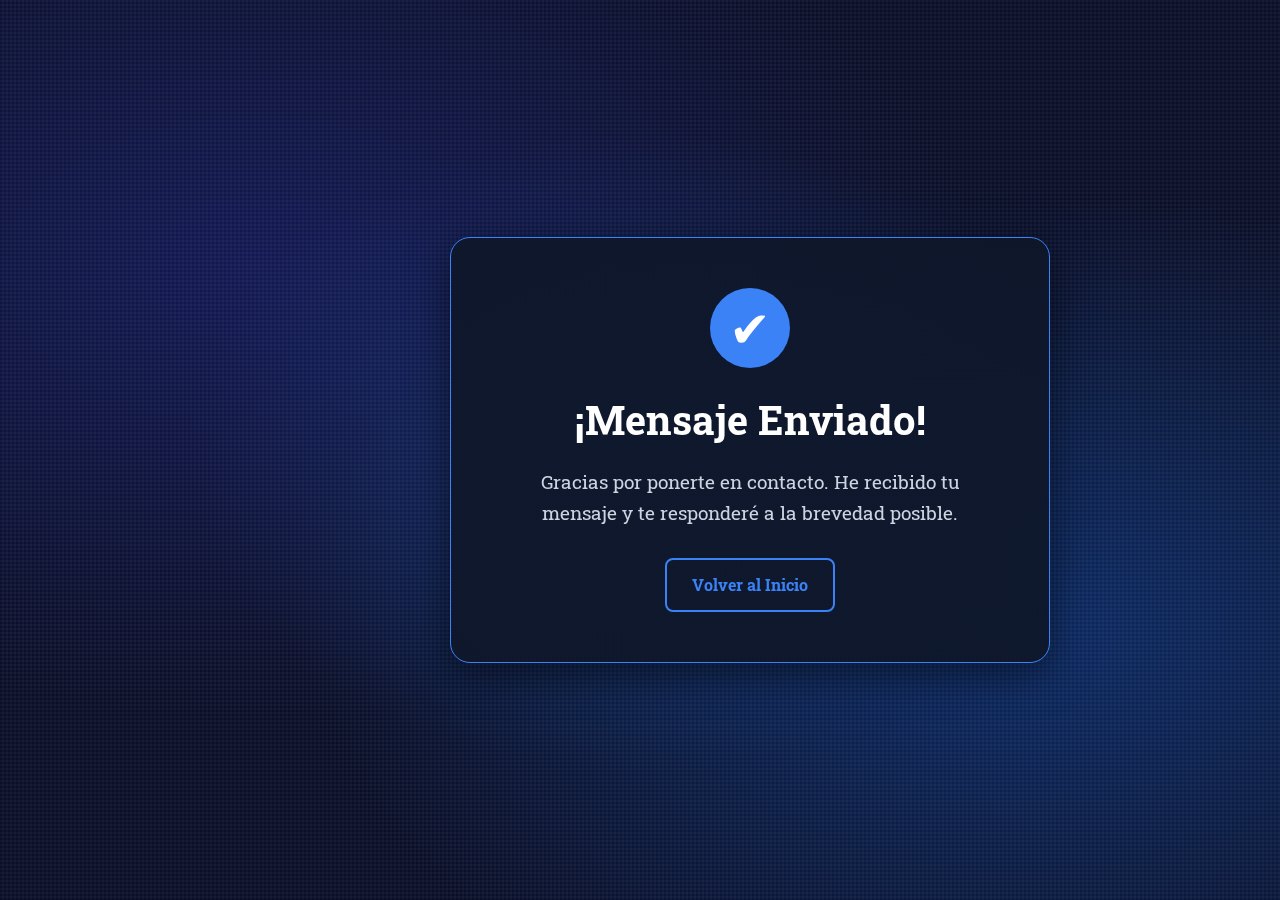
<file: thankyou.html>
<!DOCTYPE html>
<html lang="es">
<head>
    <meta charset="UTF-8">
    <meta name="viewport" content="width=device-width, initial-scale=1.0">
    <title>¡Gracias! - Angel Méndez Aguilar</title>
    <link rel="stylesheet" href="styles.css">
    <link rel="preconnect" href="https://fonts.googleapis.com">
    <link rel="preconnect" href="https://fonts.gstatic.com" crossorigin>
    <link href="https://fonts.googleapis.com/css2?family=Raleway:ital,wght@0,100..900;1,100..900&family=Roboto+Slab:wght@100..900&display=swap" rel="stylesheet">
    <link rel="icon" type="image/x-icon" href="assets/favicon.ico">
</head>
<body>

    <div class="container thank-you-container">
        
        <div class="thank-you-content">
            <span class="success-icon">✔</span>
            <h1>¡Mensaje Enviado!</h1>
            <p>Gracias por ponerte en contacto. He recibido tu mensaje y te responderé a la brevedad posible.</p>
            <a href="index.html" class="return-btn">Volver al Inicio</a>
        </div>

    </div>

</body>
</html>
</file>
<file: styles.css>
* {
            margin: 0;
            padding: 0;
            box-sizing: border-box;
        }
:root {
  --primary-color:  #3b82f6; /* Este es el color por defecto */
}

.theme-settings-container {
    position: relative; /* Necesario para posicionar la paleta */
    margin-bottom: 20px;
    display: flex;
    justify-content: center;
}

/* --- Botón de configuración (engranaje) --- */
.settings-btn {
    background: none;
    border: 2px solid rgba(255, 255, 255, 0.4);
    border-radius: 50%;
    width: 50px;
    height: 50px;
    cursor: pointer;
    display: flex;
    justify-content: center;
    align-items: center;
    transition: background-color 0.3s, transform 0.3s;
}

.settings-btn:hover {
    background-color: rgba(255, 255, 255, 0.1);
    transform: rotate(45deg);
}

.settings-btn img {
    width: 24px;
    height: 24px;
}

/* --- Paleta de colores --- */
.color-palette {
    position: absolute;
    bottom: 60px; /* Se posiciona encima del botón */
    left: 50%;
    transform: translateX(-50%);
    background-color: transparent;
    border: none;
    border-radius: 10px;
    padding: 10px;
    display: grid;
    grid-template-columns: repeat(3, 1fr);
    gap: 8px;
    box-shadow: none;
    
    /* Inicialmente oculta y con transición */
    opacity: 0;
    visibility: hidden;
    transition: opacity 0.3s ease, visibility 0.3s ease;
    z-index: 10;
}

.color-palette.visible {
    opacity: 1;
    visibility: visible;
}

/* --- Círculos de color individuales --- */
.color-swatch {
    width: 30px;
    height: 30px;
    border-radius: 50%;
    cursor: pointer;
    border: 2px solid #fff;
    transition: transform 0.2s;
}

.color-swatch:hover {
    transform: scale(1.15);
}

        body {
            font-family: 'Roboto Slab', serif;
            background: #0a0e27;
            background-image: 
                radial-gradient(at 20% 30%, rgba(26, 35, 126, 0.5) 0px, transparent 50%),
                radial-gradient(at 80% 70%, rgba(13, 71, 161, 0.5) 0px, transparent 50%),
                radial-gradient(at 50% 50%, rgba(21, 101, 192, 0.3) 0px, transparent 50%);
            color: #333;
            line-height: 1.6;
            position: relative;
            overflow-x: hidden;
        }
        
        body::before {
            content: '';
            position: fixed;
            width: 100%;
            height: 100%;
            top: 0;
            left: 0;
            background-image: 
                repeating-linear-gradient(0deg, transparent, transparent 2px, rgba(255,255,255,0.03) 2px, rgba(255,255,255,0.03) 4px),
                repeating-linear-gradient(90deg, transparent, transparent 2px, rgba(255,255,255,0.03) 2px, rgba(255,255,255,0.03) 4px);
            pointer-events: none;
            z-index: 0;
        }

        .container {
            max-width: 1200px;
            margin: 0 auto;
            padding: 20px;
            position: relative;
            z-index: 1;
        }
        
        @keyframes shine {
            to {
                left: 100%;
            }
        }
        header {
    position: fixed; /* Lo fija en la pantalla */
    top: 0;
    left: 0;
    height: 100vh; /* Ocupa el 100% de la altura */
    width: 320px; /* Ancho de la barra lateral */
    background: rgba(15, 23, 42, 0.95);
    padding: 40px 20px;
    border-right: 1px solid rgba(59, 130, 246, 0.3);
    display: flex;
    flex-direction: column; /* Organiza el contenido en una columna */
    box-shadow: 10px 0px 30px rgba(0, 0, 0, 0.5);
}

.header-content {
    display: flex;
    flex-direction: column;
    align-items: center; /* Centra los items horizontalmente */
    text-align: center;
    height: 100%;
}

/* --- Contenido principal (para que no quede debajo del header) --- */
.container {
    max-width: 1200px;
    margin-left: 340px; /* IMPORTANTE: Empuja el contenido a la derecha */
    padding: 20px;
    position: relative;
    z-index: 1;
}

/* --- Estilos para los elementos dentro del header --- */
.profile-section {
    flex-grow: 1; /* Empuja el botón de contacto hacia abajo */
    display: flex;
    flex-direction: column;
    align-items: center;
    justify-content: center;
}

.profile-image {
    width: 150px;
    height: 150px;
    border-radius: 50%;
    border: 5px solid var(--primary-color);
    box-shadow: 0 0 30px rgba(59, 130, 246, 0.5);
    object-fit: cover;
}

header h1 {
    font-size: 2.2em; /* Ajustamos el tamaño */
    color: var(--primary-color);
    margin-top: 20px;
    margin-bottom: 10px;
    text-shadow: 0 0 20px rgba(59, 130, 246, 0.5);
}

header p {
    font-size: 1.1em;
    color: #94a3b8;
    margin-bottom: 5px;
}

/* --- Nuevos estilos para los enlaces sociales --- */
.social-links {
    display: flex;
    gap: 25px; /* Espacio entre los iconos */
    margin: 30px 0; /* Espacio arriba y abajo */
}

.social-links a img {
    filter: invert(80%); /* Pone los iconos en color gris claro */
    transition: filter 0.3s ease, transform 0.3s ease;
}

.social-links a:hover img {
    filter: invert(100%); /* Pone los iconos blancos al pasar el mouse */
    transform: scale(1.1);
}

/* --- Nuevos estilos para el botón de contacto --- */
.contact-button-container {
    width: 100%;
    padding-top: 20px;
}

.contact-btn {
    display: block;
    width: 100%;
    padding: 15px;
    background-color: var(--primary-color);
    color: #fff;
    text-align: center;
    text-decoration: none;
    font-size: 1.1em;
    font-weight: bold;
    border-radius: 10px;
    transition: background-color 0.3s ease, transform 0.2s ease;
}

.contact-btn:hover {
    background-color: #60a5fa;
    transform: scale(1.03);
}


/* --- Ajuste para pantallas pequeñas (Móviles) --- */
@media (max-width: 900px) {
    header {
        position: relative; /* El header deja de ser fijo */
        width: 100%;
        height: auto;
        border-right: none;
        margin-bottom: 30px;
    }

    .container {
        margin-left: 0; /* El contenido vuelve a su posición original */
    }
}

        .subtitle {
            color: #64748b;
            font-size: 1em;
        }

        section {
            background: transparent;
            padding: 40px;
            border-radius: 20px;
            margin-bottom: 30px;
            box-shadow: none;
            animation: slideUp 0.8s ease-out;
            border: none;
        }

        h2 {
            color: var(--primary-color);
            font-size: 2.2em;
            margin-bottom: 25px;
            border-bottom: 3px solid var(--primary-color);
            padding-bottom: 10px;
            text-shadow: 0 0 15px rgba(59, 130, 246, 0.3);
        }

        .about-content {
            display: grid;
            grid-template-columns: 1fr 1fr;
            gap: 30px;
            margin-top: 20px;
        }
        
        .about-content p {
            color: #cbd5e1;
        }
        /* --- Estilos para la nueva sección "Sobre Mí" --- */

/* Contenedor de la cuadrícula de 2 columnas */
.about-details-grid {
    display: grid;
    grid-template-columns: 1.5fr 1fr; /* La columna izquierda es 1.5 veces más ancha que la derecha */
    gap: 40px; /* Espacio entre las columnas */
    align-items: center; /* Alinea verticalmente el contenido */
    margin-top: 40px; /* Espacio debajo del párrafo introductorio */
}

/* Columna izquierda que contiene los items de experiencia */
.about-experience-column {
    display: flex;
    flex-direction: column;
    gap: 20px; /* Espacio entre la tarjeta de formación y la de experiencia */
}

/* Estilos para la foto */
.about-me-photo {
    width: 100%;
    max-width: 280px; /* Ajusta el tamaño máximo de tu foto */
    border-radius: 15px; /* Bordes redondeados */
    border: 3px solid #4A5568; /* Borde sutil que combina con un tema oscuro */
    display: block;
    margin: 0 auto; /* Centra la imagen en su columna */
    transition: transform 0.3s ease, box-shadow 0.3s ease;
}

.about-me-photo:hover {
    transform: scale(1.05);
    box-shadow: 0 10px 30px rgba(0, 0, 0, 0.4);
}


/* --- Estilos para pantallas pequeñas (Móviles) --- */
@media (max-width: 768px) {
    .about-details-grid {
        grid-template-columns: 1fr; /* Cambia a una sola columna */
    }

    .about-image-column {
        order: -1; /* Mueve la imagen para que aparezca primero en móviles */
        margin-bottom: 30px;
    }

    .about-intro-text {
        text-align: center;
    }
}

.projects-carousel-section {
  background-color: none;
  background: transparent;
  padding: 80px 20px;
  text-align: left;
  color: #fff;
}

.projects-carousel-section h2 {
  font-size: 2.5rem;
  margin-bottom: 50px;
  font-weight: 700;
  text-align: start;
}

.carousel-container {
  position: relative;
  overflow: hidden;
  max-width: 900px;
  margin: 0 auto;
  border-radius: 1%;
}

.carousel-track {
  display: flex;
  transition: transform 0.6s ease-in-out;
  background-position: cover;
}

.carousel-toggle {
  margin-bottom:  20px;
  background-color: #1e40af2a;
  color: white;
  border: none;
  padding: 10px 25px;
  border-radius: 30px;
  font-size: 1rem;
  cursor: pointer;
  transition: background-color 0.3s ease, transform 0.2s ease;
  display: block;
  margin-left: auto;
  margin-right: 5%;
}

.carousel-toggle:hover {
  background-color: #2563eb;
  transform: scale(1.05);
}

.project-card {
  min-width: 100%;
  padding: 40px 30px; 
  padding: 40px 30px;
  border-radius: 20px;
  opacity: 0;
  transform: scale(0.95);
  transition: all 0.6s ease;
}

.project-card.active {
  opacity: 1;
  transform: scale(1);
}

.project-type {
  color: var(--primary-color);
  font-weight: 500;
  margin-bottom: 10px;
}

.project-desc {
  margin: 20px 0;
  font-size: 1.05rem;
  color: #eaeaea;
}

.project-tags {
  display: flex;
  flex-wrap: wrap;
  justify-content: center;
  gap: 10px;
}

.tag {
  background-color: var(--primary-color);
  color: #fff;
  padding: 6px 14px;
  border-radius: 25px;
  font-size: 0.9rem;
  font-weight: 500;
}

/* Botones de navegación */
.carousel-btn {
  position: absolute;
  top: 50%;
  transform: translateY(-50%);
  background-color: rgba(59, 130, 246, 0.3);
  color: white;
  border: none;
  padding: 15px 18px;
  border-radius: 50%;
  cursor: pointer;
  font-size: 1.8rem;
  transition: background 0.3s ease, transform 0.3s ease;
  z-index: 10;
}

.carousel-btn:hover {
  background-color: rgba(59, 130, 246, 0.6);
  transform: translateY(-50%) scale(1.1);
}

.carousel-btn.prev {
  left: 15px;
}

.carousel-btn.next {
  right: 15px;
}

/* Indicadores (puntos) */
.carousel-indicators {
  margin-top: 25px;
  display: flex;
  justify-content: center;
  gap: 10px;
}

.carousel-indicators .dot {
  width: 12px;
  height: 12px;
  background-color: #444;
  border-radius: 50%;
  transition: all 0.3s ease;
  cursor: pointer;
}

.carousel-indicators .dot.active {
  background-color: var(--primary-color);
  transform: scale(1.2);
}

/* Responsivo */
@media (max-width: 768px) {
  .project-card {
    padding: 30px 20px;
  }

  .carousel-btn {
    font-size: 1.5rem;
    padding: 12px 14px;
  }
}
.projects-carousel-section {
  background-color: none;
  background: transparent;
  padding: 80px 20px;
  text-align: center;
  color: #fff;
}

.projects-carousel-section h2 {
  font-size: 2.5rem;
  font-weight: 700;
  margin-bottom: 50px;
  position: relative;
}

.carousel-container {
  position: relative;
  max-width: 1000px;
  margin: auto;
  overflow: hidden;
}

.carousel-track {
  display: flex;
  transition: transform 0.6s ease-in-out;
}

.project-card {
  min-width: 100%;
  box-sizing: border-box;
  background: transparent;
  border-radius: 16px;
  border: none;
  box-shadow: none;
  transition: transform 0.4s ease, box-shadow 0.4s ease;
}

.project-card:hover {
  transform: translateY(-5px);
  box-shadow: none;
}

/* Imagen del proyecto */
.project-img {
  width: 100%;
  height: 380px;
  object-fit: cover;
  border-radius: 16px 16px 0 0;
}

/* Info */
.project-info {
  padding: 25px;
}

.project-info h3 {
  font-size: 1.5rem;
  margin-bottom: 10px;
  color: #fff;
}

.project-type {
  color: #aaa;
  font-size: 0.95rem;
  margin-bottom: 15px;
}

.project-desc {
  font-size: 1rem;
  line-height: 1.6;
  color: #ddd;
  margin-bottom: 20px;
}

/* Tags */
.project-tags {
  display: flex;
  justify-content: center;
  flex-wrap: wrap;
  gap: 10px;
}

.tag {
  background: #2563eb;
  padding: 5px 12px;
  border-radius: 20px;
  font-size: 0.85rem;
}

/* Botones */
.carousel-btn {
  position: absolute;
  top: 45%;
  transform: translateY(-50%);
  background: rgba(37, 99, 235, 0.3);
  border: none;
  color: #fff;
  font-size: 2rem;
  cursor: pointer;
  padding: 10px 18px;
  border-radius: 50%;
  transition: background 0.3s ease;
  z-index: 5;
}

.carousel-btn:hover {
  background: rgba(37, 99, 235, 0.7);
}

.carousel-btn.prev {
  left: 20px;
}

.carousel-btn.next {
  right: 20px;
}

/* Indicadores */
.carousel-indicators {
  margin-top: 25px;
}

.carousel-indicators button {
  background: #2563eb;
  border: none;
  width: 10px;
  height: 10px;
  border-radius: 50%;
  margin: 0 5px;
  opacity: 0.4;
  transition: opacity 0.3s;
  cursor: pointer;
}

.carousel-indicators button.active {
  opacity: 1;
}



        .experience-item {
            background: linear-gradient(135deg, rgba(30, 58, 138, 0.5) 0%, rgba(59, 130, 246, 0.3) 100%);
            padding: 20px;
            border-radius: 12px;
            margin-bottom: 15px;
            border-left: 5px solid var(--primary-color);
        }

        .experience-item h3 {
            color: #60a5fa;
            margin-bottom: 8px;
        }
        
        .experience-item p {
            color: #cbd5e1;
        }

.stack-section {
  background-color: transparent;
  padding: 60px 20px;
  color: #fff;
  text-align: left;
}

.stack-section h2 {
  font-size: 2.5rem;
  margin-bottom: 40px;
  font-weight: 700;
  text-align: start;
}

.stack-grid {
  display: grid;
  grid-template-columns: repeat(3, 1fr); /* 3 columnas fijas */
  gap: 40px 60px;
  justify-items: center;
  align-items: center;
}

.stack-item {
  background: transparent;
  border-radius: 16px;
  padding: 35px 20px;
  width: 100%;
  max-width: 220px;
  text-align: center;
  transition: transform 0.3s ease, background 0.3s ease, box-shadow 0.3s ease;
  position: relative;
  overflow: hidden;
}

/* Efecto hover general */
.stack-item:hover {
  transform: translateY(-8px);
  background: transparent;
}

/* --- Animación de iconos --- */
.stack-item img {
  width: 70px;
  height: 70px;
  margin-bottom: 15px;
  transition: transform 0.4s ease, filter 0.4s ease;
}

/* 🔥 Efecto al pasar el mouse sobre cada icono */
.stack-item:hover img {
  transform: scale(1.2) rotate(5deg);
  filter: drop-shadow(0 0 10px rgba(59, 130, 246, 0.6));
}

/* --- Texto --- */
.stack-item p {
  font-size: 1.05rem;
  color: #f1f1f1;
  margin: 0;
  letter-spacing: 0.5px;
}

/* --- Responsivo --- */
@media (max-width: 1024px) {
  .stack-grid {
    grid-template-columns: repeat(2, 1fr);
    gap: 35px;
  }
}

@media (max-width: 600px) {
  .stack-grid {
    grid-template-columns: 1fr;
    gap: 25px;
  }
}


        .skills-grid {
            display: grid;
            grid-template-columns: repeat(auto-fit, minmax(250px, 1fr));
            gap: 20px;
            margin-top: 20px;
        }

        .skill-category {
            background: linear-gradient(135deg, rgba(30, 58, 138, 0.8) 0%, rgba(59, 130, 246, 0.8) 100%);
            padding: 25px;
            border-radius: 15px;
            color: white;
            box-shadow: 0 8px 20px rgba(59, 130, 246, 0.3);
            transition: transform 0.3s;
            border: 1px solid rgba(96, 165, 250, 0.3);
        }

        .skill-category:hover {
            transform: translateY(-5px);
        }

        .skill-category h3 {
            margin-bottom: 15px;
            font-size: 1.3em;
        }

        .skill-category ul {
            list-style: none;
        }

        .skill-category li {
            padding: 8px 0;
            border-bottom: 1px solid rgba(255, 255, 255, 0.2);
        }

        .skill-category li:last-child {
            border-bottom: none;
        }

        .projects-grid {
            display: grid;
            grid-template-columns: repeat(auto-fit, minmax(300px, 1fr));
            gap: 25px;
            margin-top: 20px;
        }

        .project-card {
            border-radius: 15px;
            overflow: hidden;
            transition: transform 0.3s, box-shadow 0.3s;
        }

        .project-card:hover {
            transform: translateY(-10px);
        }

        .project-header {
            background: transparent;
            padding: 25px;
            color: white;
        }

        .project-header h3 {
            font-size: 1.5em;
            margin-bottom: 8px;
        }

        .project-body {
            padding: 25px;
        }
        
        .project-body p {
            color: #cbd5e1;
        }

        .project-tags {
            display: flex;
            flex-wrap: wrap;
            gap: 8px;
            margin-top: 15px;
        }

        .tag {
            background: rgba(59, 130, 246, 0.2);
            padding: 5px 12px;
            border-radius: 20px;
            font-size: 0.85em;
            color: #60a5fa;
            font-weight: 600;
            border: 1px solid rgba(59, 130, 246, 0.3);
        }

        /* --- Estilos para las tarjetas de contacto --- */
.contact-info {
    display: grid; 
    grid-template-columns: repeat(auto-fit, minmax(250px, 1fr)); 
    gap: 20px; 
    margin-top: 20px;
}

#contact-form {
    max-width: 700px;
    margin: 0 auto;
    display: flex;
    flex-direction: column;
    gap: 15px;
}

.form-group {
    display: flex;
    flex-direction: column;
}

.form-group label {
    color: #cbd5e1;
    margin-bottom: 8px;
    font-weight: 500;
}

.form-group input,
.form-group textarea {
    width: 100%;
    padding: 10px;
    background-color: rgba(30, 41, 59, 0.8);
    border: 1px solid rgba(59, 130, 246, 0.3);
    border-radius: 8px;
    color: #f1f5f9;
    font-size: 1em;
    font-family: 'Raleway', sans-serif;
    transition: border-color 0.3s, box-shadow 0.3s;
}

.form-group input:focus,
.form-group textarea:focus {
    outline: none;
    border-color: var(--primary-color);
    box-shadow: 0 0 10px rgba(var(--primary-color), 0.5);
}

.form-group textarea {
    resize: vertical; /* Permite al usuario ajustar la altura */
}

.submit-btn {
    padding: 15px 20px;
    background-color: var(--primary-color);
    color: #fff;
    border: none;
    border-radius: 8px;
    font-family: 'Roboto Slab', serif;
    font-size: 1.1em;
    font-weight: bold;
    cursor: pointer;
    transition: background-color 0.3s, transform 0.2s;
}

.submit-btn:hover {
    background-color: #60a5fa; /* O puedes crear una variable para el color hover */
    transform: translateY(-2px);
}
.contact-layout {
    display: grid;
    grid-template-columns: 2fr 1fr; /* El formulario ocupará 2/3 y la imagen 1/3 */
    gap: 40px;
    align-items: center; /* Alinea verticalmente los items */
}

/* --- Contenedor de la imagen --- */
.image-container img {
    width: 100%;
    height: auto;
    border-radius: 15px;
    box-shadow: 0 10px 30px rgba(0, 0, 0, 0.4);
}

/* --- Estilos para el nuevo botón de subir archivo --- */
.file-upload-label {
    display: inline-flex;
    align-items: center;
    gap: 10px;
    padding: 10px 15px;
    background-color: rgba(30, 41, 59, 0.8);
    border: 1px dashed var(--primary-color);
    border-radius: 8px;
    color: #cbd5e1;
    cursor: pointer;
    transition: background-color 0.3s;
}

.file-upload-label:hover {
    background-color: rgba(59, 130, 246, 0.2);
}

.file-upload-label img {
    width: 20px;
    height: 20px;
}

/* --- Ajuste para pantallas pequeñas (móviles) --- */
@media (max-width: 900px) {
    .contact-layout {
        grid-template-columns: 1fr; /* Cambia a una sola columna */
    }
    
    .image-container {
        order: -1; /* Mueve la imagen para que aparezca primero */
        margin-bottom: 30px;
    }
}

/* --- Botón flotante de WhatsApp --- */
.whatsapp-float {
  position: fixed;
  bottom: 25px;
  right: 25px;
  background-color: #25d366;
  width: 60px;
  height: 60px;
  border-radius: 50%;
  box-shadow: 0 4px 12px rgba(0, 0, 0, 0.3);
  display: flex;
  justify-content: center;
  align-items: center;
  z-index: 999;
  transition: transform 0.3s ease, box-shadow 0.3s ease;
  text-decoration: none;
}

.whatsapp-float:hover {
  transform: scale(1.1);
  box-shadow: 0 6px 18px rgba(37, 211, 102, 0.6);
}

/* Ícono */
.whatsapp-icon {
  width: 30px;
  height: 30px;
  filter: brightness(0) invert(1); /* color blanco */
}

/* --- Tooltip (mensaje flotante) --- */
.whatsapp-tooltip {
  position: absolute;
  right: 70px;
  bottom: 18px;
  background-color: #111;
  color: #fff;
  font-size: 0.9rem;
  padding: 6px 10px;
  border-radius: 6px;
  opacity: 0;
  pointer-events: none;
  transition: opacity 0.3s ease;
  white-space: nowrap;
}

.whatsapp-float:hover .whatsapp-tooltip {
  opacity: 1;
}


        footer {
            text-align: center;
            padding: 30px;
            color: white;
            font-size: 1em;
        }

        @keyframes fadeIn {
            from {
                opacity: 0;
                transform: translateY(-20px);
            }
            to {
                opacity: 1;
                transform: translateY(0);
            }
        }

        @keyframes slideUp {
            from {
                opacity: 0;
                transform: translateY(30px);
            }
            to {
                opacity: 1;
                transform: translateY(0);
            }
        }

        @media (max-width: 768px) {
            header h1 {
                font-size: 2em;
            }
            
            .header-content {
                flex-direction: column;
            }
            
            .header-text {
                text-align: center;
            }

            .about-content {
                grid-template-columns: 1fr;
            }

            nav a {
                display: block;
                margin: 10px 0;
            }
        }
.material-symbols-outlined {
  font-variation-settings:
  'FILL' 0,
  'wght' 400,
  'GRAD' 0,
  'opsz' 24
}

#floating-nav {
    position: fixed;
    top: 50%;
    right: 30px;
    transform: translateY(-50%); /* Centra verticalmente */
    background-color: rgba(15, 23, 42, 0.8);
    backdrop-filter: blur(5px);
    border-radius: 30px;
    padding: 15px 10px;
    z-index: 1000;
    box-shadow: 0 5px 15px rgba(0,0,0,0.3);
    border: 1px solid rgba(255, 255, 255, 0.1);
}

#floating-nav ul {
    list-style: none;
    padding: 0;
    margin: 0;
    display: flex;
    flex-direction: column;
    gap: 20px;
}

#floating-nav a {
    display: block;
    transition: transform 0.3s ease;
}

#floating-nav a:hover {
    transform: scale(1.2);
}

#floating-nav img {
    width: 24px;
    height: 24px;
    /* Por defecto, los iconos son blancos */
    filter: brightness(0) invert(1);
    transition: filter 0.3s ease;
}

/* --- ESTILO PARA EL ICONO ACTIVO --- */
#floating-nav a.active img {
    /* Cuando un enlace tiene la clase 'active', el icono toma el color primario */
    filter: invert(56%) sepia(99%) saturate(2331%) hue-rotate(205deg) brightness(97%) contrast(93%);
    /* Este filtro complejo es necesario para colorear imágenes PNG. Lo ajustaremos con JS */
}

/* --- ESTILOS PARA LA PÁGINA DE AGRADECIMIENTO --- */

.thank-you-container {
    display: flex;
    justify-content: center;
    align-items: center;
    min-height: 100vh;
    margin-left: 0; /* Anulamos el margen para que esté centrada */
}

.thank-you-content {
    background: rgba(15, 23, 42, 0.95);
    padding: 50px;
    border-radius: 20px;
    text-align: center;
    max-width: 600px;
    border: 1px solid var(--primary-color);
    box-shadow: 0 10px 40px rgba(0,0,0,0.5);
    color: #cbd5e1;
}

.thank-you-content .success-icon {
    display: inline-block;
    width: 80px;
    height: 80px;
    line-height: 80px;
    font-size: 50px;
    border-radius: 50%;
    background-color: var(--primary-color);
    color: #fff;
    margin-bottom: 20px;
}

.thank-you-content h1 {
    color: #fff;
    font-size: 2.5em;
    margin-bottom: 15px;
}

.thank-you-content p {
    font-size: 1.2em;
    margin-bottom: 30px;
}

.return-btn {
    display: inline-block;
    padding: 12px 25px;
    background-color: transparent;
    border: 2px solid var(--primary-color);
    color: var(--primary-color);
    text-decoration: none;
    border-radius: 8px;
    font-weight: bold;
    transition: background-color 0.3s, color 0.3s;
}

.return-btn:hover {
    background-color: var(--primary-color);
    color: #fff;
}

/* Ajuste para que no interfiera el header fijo */
@media (min-width: 901px) {
    .thank-you-container {
        padding-left: 320px; /* Compensa el ancho del header fijo en escritorio */
    }
}
</file>
